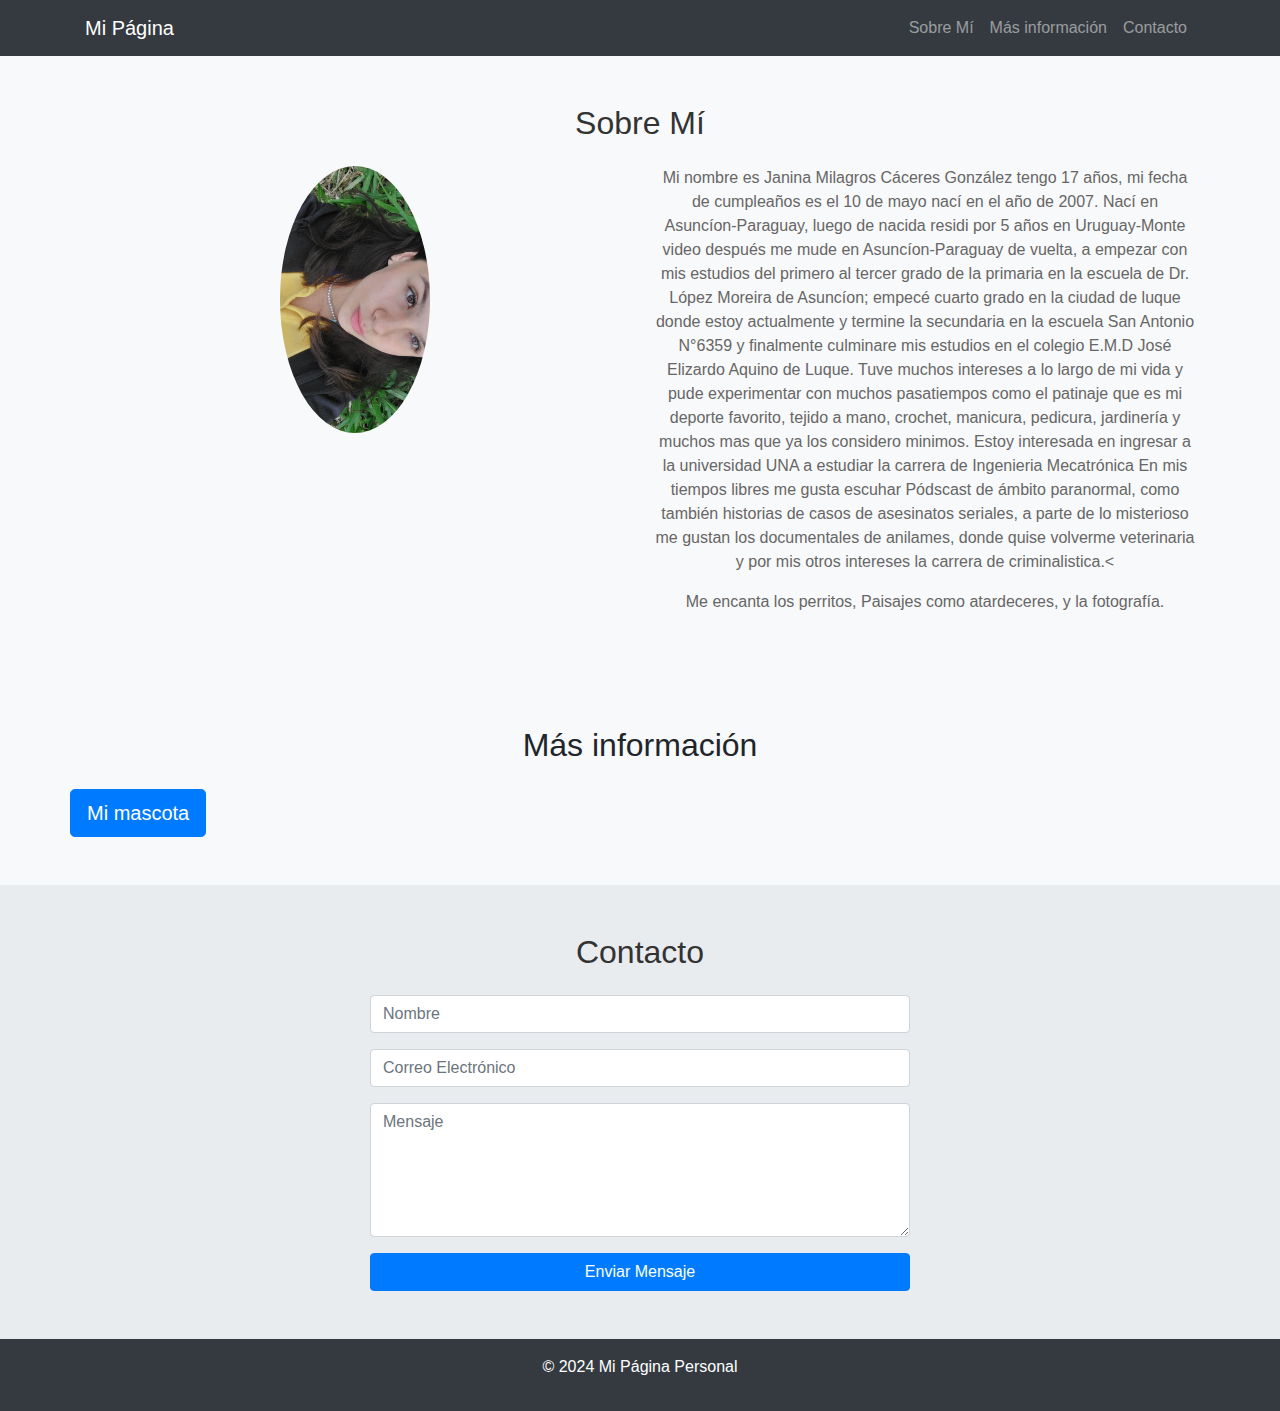
<file: index.html>
<!DOCTYPE html>
<html lang="es">
<head>
  <meta charset="UTF-8">
  <meta name="viewport" content="width=device-width, initial-scale=1.0">
  <title>Mi Página Personal</title>
  <link rel="stylesheet" href="https://stackpath.bootstrapcdn.com/bootstrap/4.5.2/css/bootstrap.min.css">
  <link rel="stylesheet" href="style.css">
</head>
<body>

  
  <nav class="navbar navbar-expand-lg navbar-dark bg-dark">
    <div class="container">
      <a class="navbar-brand" href="#">Mi Página</a>
      <button class="navbar-toggler" type="button" data-toggle="collapse" data-target="#navbarNav" aria-controls="navbarNav" aria-expanded="false" aria-label="Toggle navigation">
        <span class="navbar-toggler-icon"></span>
      </button>
      <div class="collapse navbar-collapse" id="navbarNav">
        <ul class="navbar-nav ml-auto">
          <li class="nav-item">
            <a class="nav-link" href="#sobre-mi">Sobre Mí</a>
          </li>
          <li class="nav-item">
            <a class="nav-link" href="#más información">Más información</a>
          </li>
          <li class="nav-item">
            <a class="nav-link" href="#contacto">Contacto</a>
          </li>
        </ul>
      </div>
    </div>
  </nav>

  
  <section id="sobre-mi" class="py-5">
    <div class="container text-center">
      <h2 class="pb-3">Sobre Mí</h2>
      <div class="row">
        <div class="col-md-6">
          <center> 
            <img src="./img.personal" class="img-fluid rounded-circle mb-3" alt="Foto Personal" width="150px">
          </center>

          
        </div>
        <div class="col-md-6">
          <p>Mi nombre es Janina Milagros Cáceres González tengo 17 años, mi fecha de cumpleaños es el 10 de mayo nací en el año de 2007. 
            Nací en Asuncíon-Paraguay, luego de nacida residi por 5 años en Uruguay-Monte video después me mude en Asuncíon-Paraguay de vuelta, a empezar con mis estudios del primero al tercer grado de la primaria en la escuela de Dr. López Moreira de Asuncíon;
             empecé cuarto grado en la ciudad de luque donde estoy actualmente y termine la secundaria en la escuela San Antonio N°6359 y finalmente culminare mis estudios en el colegio E.M.D José Elizardo Aquino de Luque.
            Tuve muchos intereses a lo largo de mi vida y pude experimentar con muchos pasatiempos como el patinaje que es mi deporte favorito, tejido a mano, crochet, manicura, pedicura, jardinería y muchos mas que ya los considero minimos.
        Estoy interesada en ingresar a la universidad UNA a estudiar la carrera de Ingenieria Mecatrónica
    En mis tiempos libres me gusta escuhar Pódscast de ámbito paranormal, como también historias de casos de asesinatos seriales, a parte de lo misterioso me gustan los documentales de anilames, donde quise volverme veterinaria y por mis otros intereses la carrera de criminalistica.<</p>
          <p>Me encanta los perritos, Paisajes como atardeceres, y la fotografía.</p>
        </div>
      </div>
    </div>
  </section>

  <section id="Más información" class="py-5 bg-light">
    <div class="container text-center">
      <h2 class="pb-3">Más información</h2>
      <div class="row">
        <a href="masinfo.html">
          <button type="button"class="btn btn-primary btn-lg" >Mi mascota</button>
        </a>
      </div>
    </div>

  </section>


  <section id="contacto" class="py-5">
    <div class="container text-center">
      <h2 class="pb-3">Contacto</h2>
      <div class="row">
        <div class="col-md-6 mx-auto">
          <form>
            <div class="form-group">
              <input type="text" class="form-control" placeholder="Nombre">
            </div>
            <div class="form-group">
              <input type="email" class="form-control" placeholder="Correo Electrónico">
            </div>
            <div class="form-group">
              <textarea class="form-control" rows="5" placeholder="Mensaje"></textarea>
            </div>
            <button type="submit" class="btn btn-primary btn-block">Enviar Mensaje</button>
          </form>
        </div>
      </div>
    </div>
  </section>

  <footer class="bg-dark text-white text-center py-3">
    <div class="container">
      <p>&copy; 2024 Mi Página Personal</p>
    </div>
  </footer>

  <script src="https://code.jquery.com/jquery-3.5.1.slim.min.js"></script>
  <script src="https://cdn.jsdelivr.net/npm/@popperjs/core@2.9.1/dist/umd/popper.min.js"></script>
  <script src="https://stackpath.bootstrapcdn.com/bootstrap/4.5.2/js/bootstrap.min.js"></script>
</body>
</html>
</file>
<file: style.css>
#sobre-mi {
    background-color: #f8f9fa;
  }
  
  #sobre-mi h2 {
    color: #333;
  }
  
  #sobre-mi p {
    color: #666;
  }
  
  
  #más información {
    background-color: #f4f4f4;
  }
  
  #más información h2 {
    color: #333;
  }
  
  
  #contacto {
    background-color: #e9ecef;
  }
  
  #contacto h2 {
    color: #333;
  }
  #mimascota {
     background-color: aqua;
  }
</file>
